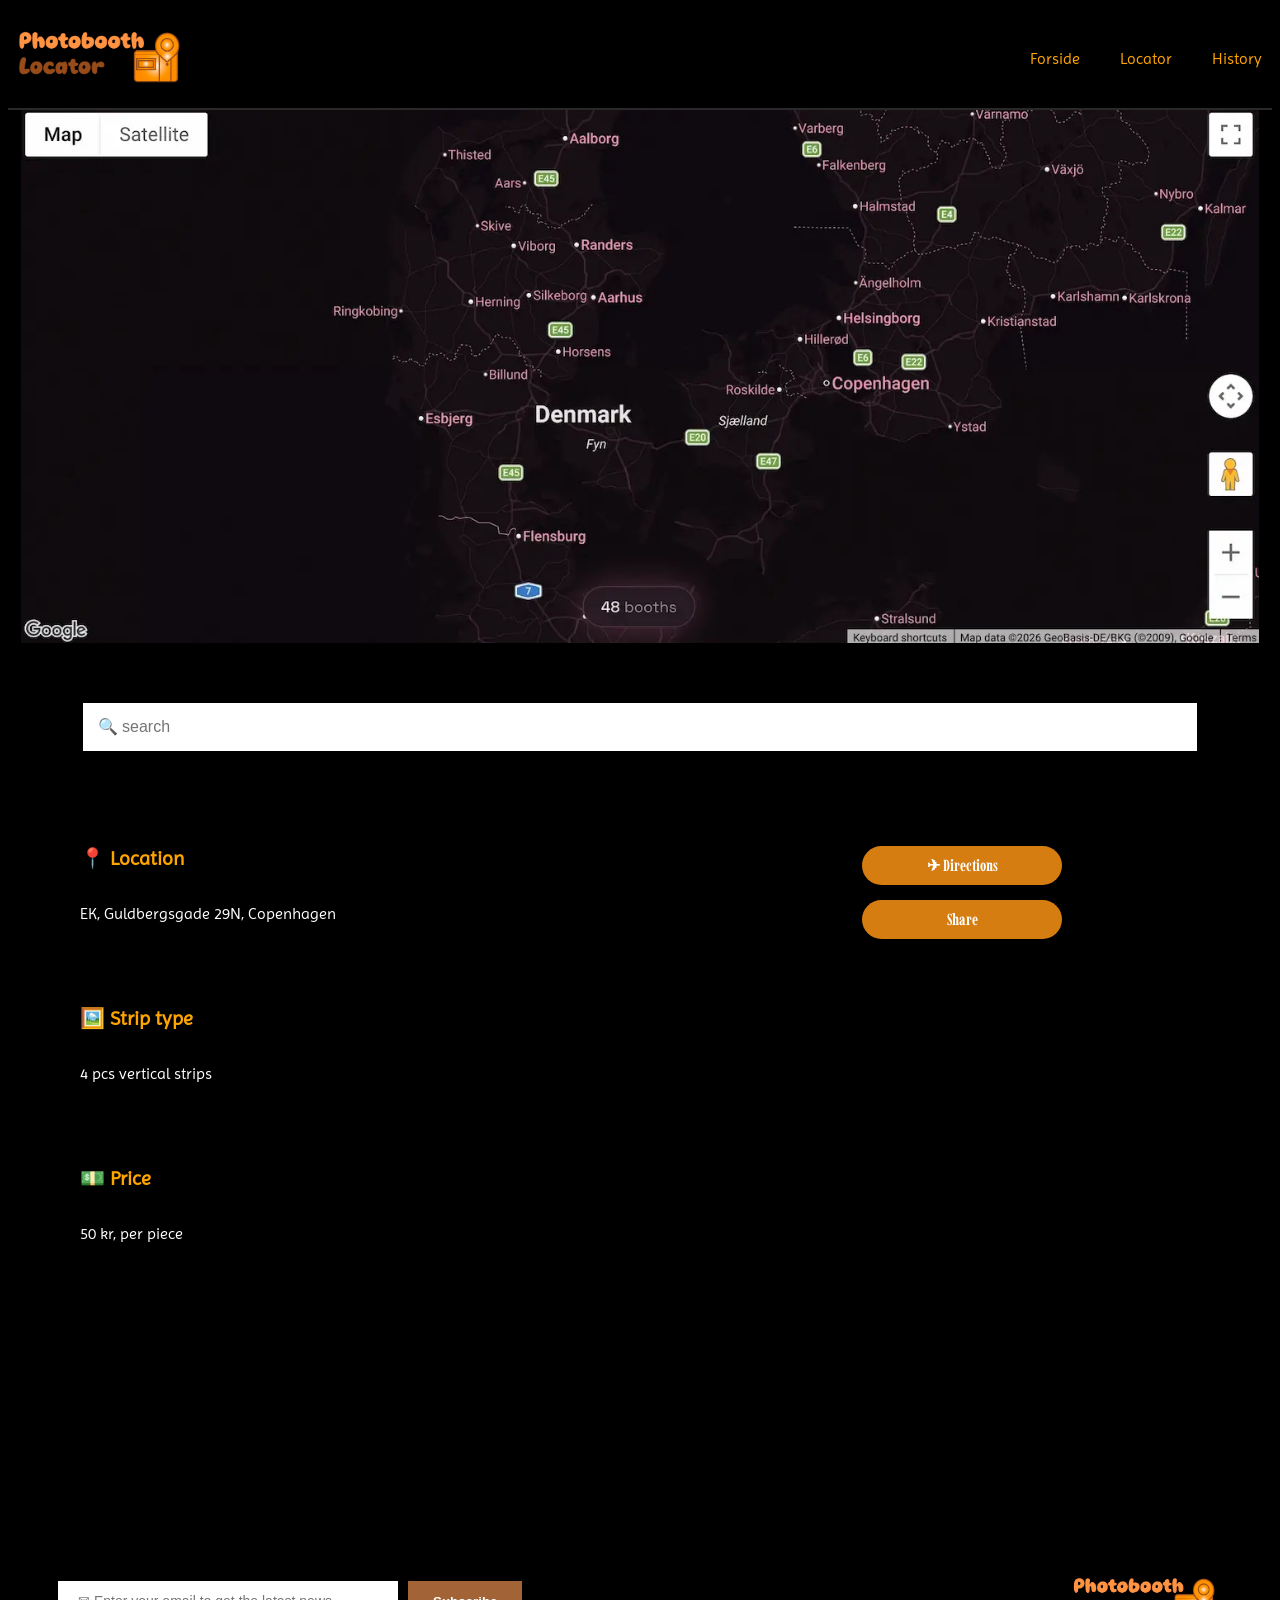
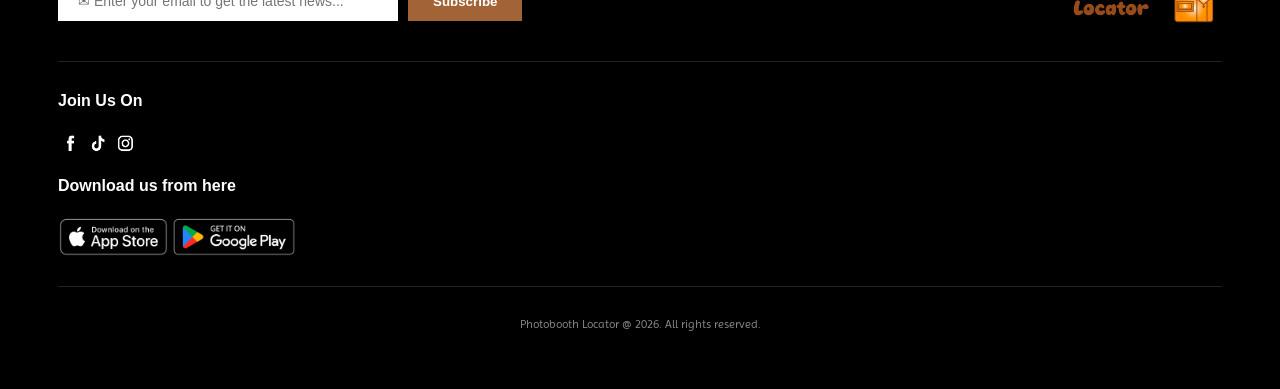
<file: locator.html>
<!DOCTYPE html>
<html lang="en">

<head>
    <meta charset="UTF-8">
    <meta name="viewport" content="width=device-width, initial-scale=1.0">
    <meta name="robots" content="noindex">

    <title>Locator</title>
    <link rel="stylesheet" href="style.css">
    <link rel="stylesheet" href="layout.css">
    <link rel="icon" href="imgs/favicon.ico" sizes="any">
    <link rel="manifest" href="/manifest.webmanifest">
    <link rel="preconnect" href="https://fonts.googleapis.com">
    <link rel="preconnect" href="https://fonts.gstatic.com" crossorigin>
    <link
        href="https://fonts.googleapis.com/css2?family=Caacupe+One&family=Imbue:opsz,wght@10..100,100..900&family=Quicksand:wght@300..700&display=swap"
        rel="stylesheet">
    <link rel="preconnect" href="https://fonts.googleapis.com">
    <link rel="preconnect" href="https://fonts.gstatic.com" crossorigin>
    <link
        href="https://fonts.googleapis.com/css2?family=Caacupe+One&family=Imbue:opsz,wght@10..100,100..900&family=Imprima&family=Quicksand:wght@300..700&display=swap"
        rel="stylesheet">
</head>

<body>
    <header>
        <div class="logo">
            <a href="index.html">
                <img src="imgs/logopromax2.svg" alt="Logo">
            </a>
        </div>
        <nav>
            <ul class="menu">
                <li><a href="index.html">Forside</a></li>
                <li><a href="locator.html">Locator</a></li>
                <li><a href="history.html">History</a></li>
            </ul>
            <button class="burger">
                <span class="line"></span>
                <span class="line"></span>
                <span class="line"></span>
            </button>
        </nav>
    </header>
    <main>

        <img src="imgs/map.webp" alt="map">
        <input type="text" class="search-field" placeholder="🔍 search">

        <h3>📍 Location</h3>
        <p class="tekst">EK, Guldbergsgade 29N, Copenhagen</p>

        <h3>🖼️ Strip type</h3>
        <p class="tekst1">4 pcs vertical strips</p>

        <h3>💵 Price</h3>
        <p class="tekst2">50 kr, per piece</p>
        <div class="button-side">
            <a href="#" class="orange-btn">✈ Directions</a>
            <a href="#" class="orange-btn">Share</a>
        </div>
        <script src="menu.js"></script>
    </main>
    <footer>
        <div class="footer-top">
            <div class="newsletter">
                <input type="email" placeholder="✉ Enter your email to get the latest news...">
                <button type="submit">Subscribe</button>
            </div>
            <div class="footer-logo">
                <img src="imgs/logopromax2.svg" alt="Photobooth_Locator">
            </div>
        </div>

        <hr class="footer-line">
        <div class="footer-middle">
            <div class="socials">
                <h4>Join Us On</h4>
                <div class="social-icons">
                    <a href="imgs/iconssss.webp"><img src="imgs/iconssss.webp" alt="iconssss"></a>
                </div>
            </div>
            <div class="download">
                <h4>Download us from here</h4>
                <div class="app-buttons">
                    <a href="imgs/app store.webp"><img src="imgs/app store.webp" alt="Download on the App Store"></a>
                </div>
            </div>
        </div>

        <hr class="footer-line">

        <div class="footer-bottom">
            <p>Photobooth Locator @ 2026. All rights reserved.</p>
        </div>
    </footer>
</body>

</html>
</file>
<file: style.css>
/************ forside  ************/
main {
  max-width: 1300px;
  margin-inline: auto;

  @media (width > 800px) {
    display: grid;
    gap: 30px;
  }

  .grid_1-1 img {
    @media (width > 800px) {
      display: grid;
      width: 100%;
      height: auto;
      object-fit: contain;
    }
  }
}
.grid_1-1 {
  margin-bottom: 60px;

  @media (width > 800px) {
    display: grid;
    grid-template-columns: 1fr 1fr;
    margin-bottom: 80px;
  }
}
img {
  width: 100%;
  height: auto;
  display: block;
}
@font-face {
  font-family: "Super Waffles";
  src: url("Super Waffles.ttf");
}

h1 {
  text-align: center;
}

h2 {
  color: saddlebrown;
  text-align: center;
  font-family: "Super Waffles";
}

main.history-page .history-bottom-title h6 {
  color: saddlebrown;
  font-family: "Super Waffles";
  font-size: 1.5rem;
  text-align: right;
  margin: 0px;
}

main.history-page .history-bottom-title .history-sub {
  color: rgb(108, 108, 108);
  text-align: right;
}

body {
  background-color: black;
}

p {
  color: white;
  text-align: center;
  font-family: imprima;
}

.tekst {
  text-align: left;
}

.tekst1 {
  text-align: left;
}

.tekst2 {
  text-align: left;
}

ul {
  color: white;
}

h3 {
  color: orange;
  font-family: imprima;
}

/******MENU*********/

header {
  position: sticky;
  top: 0;
  display: flex;
  justify-content: space-between;
  align-items: center;
  padding: 0px;
  background-color: rgb(0, 0, 0);
  box-shadow: 0 2px 0px rgb(41, 41, 41);
  margin: 0px 0px 0px;
  font-family: imprima;
}

.logo img {
  width: 180px;
  height: 100px;
  align-self: stretch;
}

.menu {
  display: flex;
  list-style: none;
  margin: 0;
  padding: 0;
  @media (width < 800px) {
    display: none;
  }
}

.menu li {
  margin-right: 20px;
}

.menu li:last-child {
  margin-right: 0;
}

.menu a {
  display: block;
  padding: 10px;
  color: white;
  text-decoration: none;
  transition: color 0.3s;
  text-align: end;
  color: orange;
}

.menu a:hover {
  color: saddlebrown;
}

.knap {
  border-radius: 18px;
  padding: 10px 15px;
  align-items: center;
  display: inline-block;
  font-weight: bold;
  text-decoration: none;
  font-size: medium;
  margin: 4px 2px;
  background-color: orange;
  color: white;
  justify-content: center;
  font-family: imbue;
}

.alone {
  margin-top: 100px;
}
.knap_div {
  text-align: center;
}
.flex_col img {
  margin-bottom: 10px;
}

/*** FOOTER ****/

footer {
  background-color: #000000;
  padding: 50px;
  padding-top: 300px;
  font-family: sans-serif;
  text-align: left;
  background-color: black;
  color: white;
}

.footer-line {
  border: 0;
  border-top: 1px solid #222222;
  margin: 30px 0;
}

.footer-top {
  display: flex;
  justify-content: space-between;
  align-items: center;
  flex-wrap: wrap;
  gap: 20px;
}

.newsletter {
  display: flex;
  gap: 10px;
  justify-content: space-evenly;
  flex-wrap: wrap;
}

.newsletter input {
  background-color: #ffffff;
  border: none;
  padding: 12px 20px;
  width: 300px;
  font-size: 14px;

  @media (width < 800px) {
    background-color: #ffffff;
    border: none;
    padding: 12px 20px;
    width: 200px;
    font-size: 14px;
  }
}

.newsletter button {
  background-color: rgb(162, 100, 55);
  color: white;
  border: none;
  padding: 12px 25px;
  cursor: pointer;
  font-weight: bold;
}

.footer-logo {
  @media (width < 800px) {
    display: flex;
    justify-content: center;
    width: 100%;
  }
}

.footer-logo img {
  height: 60px;
}

@media (width < 800px) {
  .footer-middle {
    flex-direction: column;
    align-items: center;
    text-align: center;
    gap: 30px;

    .footer-middle {
      display: flex;
      justify-content: space-between;
      align-items: flex-start;
      flex-wrap: wrap;
      gap: 20px;
    }
  }

  .socials {
    display: flex;
    flex-direction: column;
    align-items: center;
    width: 100%;
  }

  .social-icons {
    justify-content: center;
    margin-top: 10px;
  }

  /* Centrerer App Store og Google Play knapperne */
  .download {
    display: flex;
    flex-direction: column;
    align-items: center;
    width: 100%;
  }

  .app-buttons {
    justify-content: center;
    margin-top: 10px;
  }
}

.footer-middle h3 {
  font-size: 16px;
  margin-bottom: 15px;
}

.social-icons {
  display: flex;
  gap: 15px;
}

.social-icons img {
  width: 80px;
  height: auto;
  align-items: left;
}

.app-buttons {
  display: flex;
  gap: 15px;
}

.app-buttons img {
  height: 40px;
  width: auto;
}

.footer-bottom p {
  color: #888888;
  font-size: 12px;
  margin: 0;
}

/******** knapper *********/
.knap_div2 {
  padding: 15px 15px;
  align-items: center;
  display: inline-block;
  font-weight: bold;
  text-decoration: none;
  font-size: medium;
  margin-top: 10px;
  background-color: rgb(62, 62, 62);
  color: white;
  justify-content: center;
  display: flex;
  list-style: none;
  @media (width > 800px) {
    display: block;
    margin: 0;
    width: 100%;
    box-sizing: border-box;
  }
}

.knap_div3 {
  padding: 15px 15px;
  align-items: center;
  display: inline-block;
  font-weight: bold;
  text-decoration: none;
  font-size: medium;
  margin-top: 10px;
  background-color: rgb(62, 62, 62);
  color: white;
  justify-content: center;
  display: flex;
  list-style: none;
  @media (width > 800px) {
    display: block;
    margin: 0;
    width: 100%;
    box-sizing: border-box;
  }
}

.knap_div4 {
  padding: 15px 15px;
  align-items: center;
  display: inline-block;
  font-weight: bold;
  text-decoration: none;
  font-size: medium;
  margin-top: 10px;
  background-color: rgb(62, 62, 62);
  color: white;
  justify-content: center;
  display: flex;
  list-style: none;
  @media (width > 800px) {
    display: block;
    margin: 0;
    width: 100%;
    box-sizing: border-box;
  }
}

@media (width > 800px) {
  main > div:first-of-type .knap_div {
    margin-bottom: 80px;
  }
}

a.knap_div2 {
  text-decoration: none;
}

a.knap_div2 p {
  color: white;
  transition: color 0.3s;
  display: block;
}

a.knap_div2:hover p {
  color: saddlebrown;
}
a.knap_div3 {
  text-decoration: none;
}

a.knap_div3 p {
  color: white;
  transition: color 0.3s;
  display: block;
}

a.knap_div3:hover p {
  color: saddlebrown;
}

a.knap_div4 {
  text-decoration: none;
}

a.knap_div4 p {
  color: white;
  transition: color 0.3s;
  display: block;
}

a.knap_div4:hover p {
  color: saddlebrown;
}

.booth-card {
  margin-bottom: 300px;
}

@media (width > 800px) {
  .booth-card {
    margin-bottom: 0;
  }
}

/********** LOCATOR ************/
.search-field {
  width: 100%;
  margin: 20px auto;
  padding: 15px;
  background-color: #ffffff;
  border: none;
  font-size: 16px;
  display: block;
  box-sizing: border-box;

  @media (width > 800px) {
    main:has(.search-field) .search-field {
      grid-column: span 2;
      grid-row: 2;
      max-width: 600px;
      width: 100%;
      margin: 30px auto 40px auto;
    }
  }
}

/******* BURGER *******/

nav {
  /*DESKTOP*/
  display: flex;
  align-items: center;

  @media (width < 800px) {
    /*MOBIL*/
    &.active .menu {
      display: block;
      background-color: black;
      position: absolute;
      top: 94px;
      left: 0;
      width: 100%;
      box-shadow: 0 10px 10px rgba(0, 0, 0, 0.1);
      z-index: 1;
    }

    &.active .menu li {
      margin: 10px 20px;
    }

    &.active .menu a {
      font-size: 24px;
    }
  }
}

.menu {
  display: flex;
  list-style: none;
  margin: 0;
  padding: 0;

  li {
    margin-right: 20px;
  }

  li:last-child {
    margin-right: 0;
  }

  a {
    display: block;
    padding: 10px;
    color: orange;
    text-decoration: none;
    transition: color 0.3s;
    text-align: end;
    &:hover {
      color: saddlebrown;
    }
  }
  @media (width < 800px) {
    display: none;
  }
}

.burger {
  width: 30px;
  height: 20px;
  cursor: pointer;
  display: none;

  .line {
    display: block;
    width: 100%;
    height: 2px;
    background-color: orange;
    margin-bottom: 5px;
    transition: 0.2s linear;
  }

  @media (width < 800px) {
    display: block;
    background-color: transparent;
    border: 0;

    &.active .line:nth-child(1) {
      transform: rotate(45deg) translate(5px, 5px);
      transition: 0.2s linear;
      display: grid;
    }

    &.active .line:nth-child(2) {
      opacity: 0;
      transition: 0.15s linear;
    }

    &.active .line:nth-child(3) {
      transform: rotate(-45deg) translate(5px, -5px);
      transition: 0.2s linear;
    }
  }
}

.grid_1-1 div:last-of-type {
  @media (width > 800px) {
    text-align: center;
    padding-left: 10%;
    padding-right: 10%;
  }
}

.grid_1-1 p {
  @media (width > 800px) {
    margin-bottom: 0px;
    text-align: center;
    display: inline-block;
  }
}

/********** LOCATOR ************/
main h3 {
  margin-top: 15px;
  margin-bottom: 2px;
  text-align: left;
}

@media (width > 800px) {
  main:has(.search-field) {
    display: grid;
    grid-template-columns: 1fr 1fr;
    column-gap: 50px;
    align-items: start;
    padding: 0;
    margin: 0;
  }

  main:has(.search-field) > img[src*="map.webp"] {
    grid-column: span 2;
    grid-row: 1;
    width: 100vw;
    height: auto;
    display: block;
  }

  main:has(.search-field) .search-field {
    grid-column: span 2;
    grid-row: 2;
    width: 90%;
    margin: 30px auto 40px auto;
    padding: 15px;
    background-color: #ffffff;
    border: none;
    font-size: 16px;
    display: block;
  }

  main:has(.search-field) h3,
  main:has(.search-field) p.tekst,
  main:has(.search-field) p.tekst1,
  main:has(.search-field) p.tekst2 {
    grid-column: 1;
  }

  .button-side {
    grid-column: 2;
    grid-row: 3 / span 3;
    display: flex;
    flex-direction: column;
    gap: 15px;
    align-items: flex-end;
    margin-right: 15%;
    margin-top: 25px;
  }
}

.button-side {
  display: flex;
  flex-direction: row;
  justify-content: center;
  align-items: center;
  gap: 15px;
  width: 100%;
  box-sizing: border-box;
  padding: 0 15px;
}

.button-side a {
  flex: 1;
  text-align: center;
}

.button-side .orange-btn {
  padding-left: 0;
  padding-right: 0;
}

.button-side .orange-btn {
  @media (width > 800px) {
    padding: 10px 35px;
  }
}

.orange-btn {
  background-color: #d67d11;
  color: white;
  text-decoration: none;
  border-radius: 30px;
  font-size: 16px;
  font-weight: bold;
  text-align: center;
  min-width: 130px;
  box-shadow: 0 4px 6px rgba(0, 0, 0, 0.3);
  transition: background-color 0.2s;
  font-family: imbue;
}

.orange-btn:hover {
  background-color: #b56507;
}

main:has(.search-field) h3 {
  font-size: 20px;
  margin-top: 25px;
  margin-bottom: 2px;
  text-align: left;
}

main:has(.search-field) p.tekst,
main:has(.search-field) p.tekst1,
main:has(.search-field) p.tekst2 {
  margin-top: 0px;
  margin-bottom: 25px;
  text-align: left;
  line-height: 1.5;
}

/******** HISTORY *******/
main.history-page {
  max-width: 1300px;
  margin-inline: auto;
  margin-top: 60px;
  margin-bottom: 60px;
  box-sizing: border-box;
}

@media (width > 800px) {
  main.history-page .grid_2-1 {
    display: grid;
    grid-template-columns: 1.3fr 1fr;
    gap: 40px;
    align-items: start;
    margin-bottom: 60px;
  }

  main.history-page .grid_2-1-1 {
    display: grid;
    grid-template-columns: 1.2fr 1fr 1fr;
    gap: 40px;
    align-items: start;
  }
}
main.history-page h6 {
  text-align: right;
}

main.history-page h2,
main.history-page h3,
main.history-page p,
main.history-page ul,
main.history-page li {
  text-align: left;
}

main.history-page .grid_2-1 .history-text {
  background-color: #222222;
  padding: 30px;
  border-radius: 4px;
  max-width: 440px;
  margin-left: 0;
  margin-right: auto;
}

main.history-page .history-text h2 {
  color: #c07d34;
  margin-top: 0;
  margin-bottom: 25px;
}

main.history-page .history-text p {
  color: #dddddd;
  line-height: 1.6;
  margin-bottom: 20px;
}

main.history-page .history-text p:last-child {
  margin-bottom: 0;
}

main.history-page .history-bottom-title {
  margin-top: 40px;
  margin-bottom: 30px;
  width: 100%;
  padding-left: 0;
  box-sizing: border-box;
}

@media (width > 800px) {
  main.history-page .history-bottom-title {
    padding-left: 41%;
  }
}

main.history-page .history-bottom-title h2 {
  color: #c07d34;
  font-family: "Super Waffles", sans-serif;
  margin-bottom: 5px;
}

main.history-page .history-bottom-title h3 {
  color: #888888;
  font-family: imprima;
  font-weight: normal;
  margin-top: 0;
}

main.history-page .list-col ul {
  list-style: none;
  padding: 0;
  margin: 0;
}

main.history-page .list-col li {
  font-family: imprima;
  font-size: 15px;
  line-height: 1.5;
  color: #aaaaaa;
  margin-bottom: 25px;
}

main.history-page .list-col li span {
  color: #d67d11;
  font-weight: bold;
}

main.history-page .grid_2-1 .history-img-box img {
  width: 100%;
  max-width: 500px;
  object-fit: contain;
  transform: rotate(5deg);
  display: block;
  margin-left: 0;
  margin-right: 100;
}

main.history-page .forms-img-box img {
  width: 100%;
  height: auto;
  display: block;
  border-radius: 4px;
}
</file>
<file: layout.css>
/************ forside  ************/
main {
  max-width: 1300px;
  margin-inline: auto;

  @media (width > 800px) {
    display: grid;
    gap: 30px;
  }
}

.grid_1-1 img {
  @media (width > 800px) {
    display: grid;
    width: 100%;
    height: auto;
    object-fit: contain;
  }
}

.grid_1-1 {
  @media (width > 800px) {
    display: grid;
    grid-template-columns: 1fr 1fr;
  }
}

.grid_1-1-1 {
  @media (width > 800px) {
    display: grid;
    grid-template-columns: 1fr 1fr 1fr;
    gap: 30px;
    align-items: stretch;
  }
}

.grid_1-1-1 img {
  @media (width > 800px) {
    width: 100%;
    height: 350px;
    object-fit: cover;
    display: block;
  }
}

.grid_1-1 div:last-of-type {
  @media (width > 800px) {
    text-align: center;
    padding-left: 10%;
    padding-right: 10%;
  }
}

.grid_1-1 p {
  @media (width > 800px) {
    margin-bottom: 0px;
    text-align: center;
    display: inline-block;
  }
}

/********** LOCATOR ************/
main h3 {
  margin-top: 15px;
  margin-bottom: 2px;
  text-align: left;
}

@media (width > 800px) {
  main:has(.search-field) {
    display: grid;
    grid-template-columns: 1fr 1fr;
    column-gap: 50px;
    align-items: start;
    margin-inline: auto;
    max-width: 98%;
  }

  main:has(.search-field) > img[src*="map.webp"] {
    grid-column: span 2;
    grid-row: 1;
    width: 100%;
    height: auto;
    display: block;
  }

  main:has(.search-field) .search-field {
    grid-column: span 2;
    grid-row: 2;
    width: 90%;
    margin: 30px auto 40px auto;
    padding: 15px;
    background-color: #ffffff;
    border: none;
    font-size: 16px;
    display: block;
  }

  main:has(.search-field) h3,
  main:has(.search-field) p.tekst,
  main:has(.search-field) p.tekst1,
  main:has(.search-field) p.tekst2 {
    grid-column: 1;
    padding-left: 10%;
  }

  .button-side {
    grid-column: 2;
    grid-row: 3 / span 3;
    display: flex;
    flex-direction: column;
    gap: 15px;
    align-items: flex-end;
    margin-right: 15%;
    margin-top: 25px;
  }
}

.orange-btn {
  background-color: #d67d11;
  color: white;
  text-decoration: none;
  padding: 10px 35px;
  border-radius: 30px;
  font-size: 16px;
  font-weight: bold;
  text-align: center;
  min-width: 130px;
  box-shadow: 0 4px 6px rgba(0, 0, 0, 0.3);
  transition: background-color 0.2s;
  font-family: imbue;
}

.orange-btn:hover {
  background-color: #b56507;
}

main:has(.search-field) h3 {
  font-size: 20px;
  margin-top: 25px;
  margin-bottom: 2px;
  text-align: left;
}

main:has(.search-field) p.tekst,
main:has(.search-field) p.tekst1,
main:has(.search-field) p.tekst2 {
  margin-top: 0px;
  margin-bottom: 25px;
  text-align: left;
  line-height: 1.5;
}

/******** HISTORY *******/
/* Mobil-styling som standard */
.button-side {
  display: flex;
  justify-content: space-between;
  align-items: center;
  width: 100%;
  box-sizing: border-box;
  padding: 0 15px;
  margin-top: 25px;
  gap: 15px;
}

main.history-page .history-bottom-title {
  margin-top: 60px;
  margin-bottom: 20px;
  width: 100%;
  box-sizing: border-box;
}

@media (width > 800px) {
  main.history-page .history-bottom-title {
    grid-column: 1 / -1;
    padding-left: 0px;

    display: grid;
    grid-template-columns: 1.2fr 1fr 1fr;
    gap: 0px 40px;
  }

  main.history-page .history-bottom-title h6 {
    grid-column: 2 / span 2;
    text-align: right;
  }

  main.history-page .history-bottom-title .history-sub {
    grid-column: 2 / span 2;
    text-align: right;
  }
}
@media (width > 800px) {
  main.history-page .grid_2-1 {
    display: grid;
    grid-template-columns: 1.3fr 1fr;
    gap: 40px;
    align-items: start;
    margin-bottom: 60px;
  }

  main.history-page .grid_2-1-1 {
    display: grid;
    grid-template-columns: 1.2fr 1fr 1fr;
    gap: 40px;
    align-items: start;
  }
}

main.history-page h2,
main.history-page h3,
main.history-page p,
main.history-page ul,
main.history-page li {
  text-align: left;
}

main.history-page .grid_2-1 .history-text {
  background-color: #222222;
  padding: 30px;
  border-radius: 4px;
  max-width: 440px;
  margin-left: 0;
  margin-right: auto;
}

main.history-page .history-text h2 {
  color: #c07d34;
  margin-top: 0;
  margin-bottom: 25px;
}

main.history-page .history-text p {
  color: #dddddd;
  line-height: 1.6;
  margin-bottom: 20px;
}

main.history-page .history-text p:last-child {
  margin-bottom: 0;
}

main.history-page .history-bottom-title {
  margin-top: 40px;
  margin-bottom: 30px;
  width: 100%;
  padding-left: 0;
  box-sizing: border-box;
}

main.history-page .history-bottom-title h2 {
  color: #c07d34;
  font-family: "Super Waffles", sans-serif;
  margin-bottom: 5px;
}

main.history-page .history-bottom-title h3 {
  color: #888888;
  font-family: imprima;
  font-weight: normal;
  margin-top: 0;
}

main.history-page .list-col ul {
  list-style: none;
  padding: 0;
  margin: 0;
}

main.history-page .list-col li {
  font-family: imprima;
  font-size: 15px;
  line-height: 1.5;
  color: #aaaaaa;
  margin-bottom: 25px;
}

main.history-page .list-col li span {
  color: #d67d11;
  font-weight: bold;
}

main.history-page .grid_2-1 .history-img-box img {
  width: 100%;
  max-width: 500px;
  object-fit: contain;
  transform: rotate(5deg);
  display: block;
  margin-left: 0;
  margin-right: 100;
}

main.history-page .forms-img-box img {
  width: 100%;
  height: auto;
  display: block;
  border-radius: 4px;
}

@media (width > 800px) {
  .booth-card {
    display: flex;
    flex-direction: column;
    height: 100%;
  }

  .knap_div2,
  .knap_div3,
  .knap_div4 {
    flex-grow: 1;
    display: flex;
    justify-content: center;
    margin: 0;
    margin-top: 8px;
  }
}
</file>
